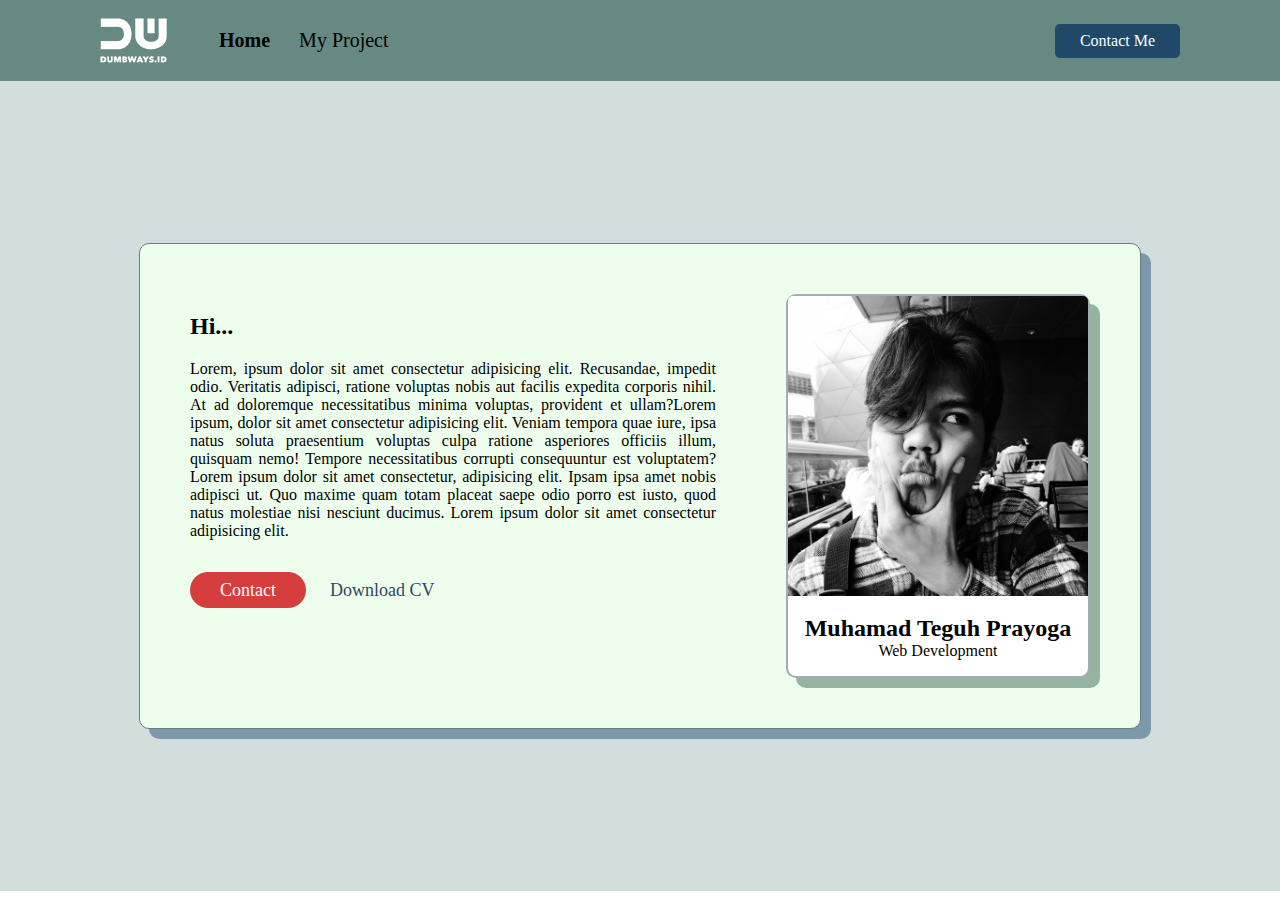
<file: index.html>
<html>
<head>
    <title>Navbar & Layouting</title>
    <link rel="stylesheet" href="style.css">
    <link rel="stylesheet" href="https://cdnjs.cloudflare.com/ajax/libs/font-awesome/6.1.0/css/all.min.css" integrity="sha512-10/jx2EXwxxWqCLX/hHth/vu2KY3jCF70dCQB8TSgNjbCVAC/8vai53GfMDrO2Emgwccf2pJqxct9ehpzG+MTw==" crossorigin="anonymous" referrerpolicy="no-referrer" />
</head>
<body>
    
    <nav>

        <div class="nav-left">

            <a href=""><img src="Assets/brandwhite.png" alt="logo"></a>
            <ul>
                <li>
                    <a href="index.html"><b>Home</b></a>
                </li>
                <li>
                    <a href="myProject.html">My Project</a>
                </li>
            </ul>
        </div>

        <div class="nav-right">
            <a href="contact.html">Contact Me</a>
        </div>

    </nav>

    <div class="container">

        <section>
            <div class="contain">

                <div class="section-1">
                    <h2> Hi...</h2>
                    <p class="par">Lorem, ipsum dolor sit amet consectetur adipisicing elit. Recusandae, impedit odio. Veritatis adipisci, ratione voluptas nobis aut facilis expedita corporis nihil. At ad doloremque necessitatibus minima voluptas, provident et ullam?Lorem ipsum, dolor sit amet consectetur adipisicing elit. Veniam tempora quae iure, ipsa natus soluta praesentium voluptas culpa ratione asperiores officiis illum, quisquam nemo! Tempore necessitatibus corrupti consequuntur est voluptatem?Lorem ipsum dolor sit amet consectetur, adipisicing elit. Ipsam ipsa amet nobis adipisci ut. Quo maxime quam totam placeat saepe odio porro est iusto, quod natus molestiae nisi nesciunt ducimus. Lorem ipsum dolor sit amet consectetur adipisicing elit.</p>

                    <div class="about">
                        <a class="button" href="">Contact</a>
                        <a class="icon" href="">Download CV <i class="fa-solid fa-file-arrow-down"></i></a>
                    </div>
                    
                    <div class="social-media">
                        <a href=""><i class="fa-brands fa-facebook-square"></i></a>
                        <a href=""><i class="fa-brands fa-instagram-square"></i></a>
                        <a href=""><i class="fa-brands fa-whatsapp-square"></i></a>
                        <a href=""><i class="fa-brands fa-twitter-square"></i></a>
                    </div>
                </div>

                <div class="section-2">

                    <div class="card">
                        <img src="Assets/Teguh.jpg" alt="">
                        <h2>Muhamad Teguh Prayoga</h2>
                        <p>Web Development</p>
                    </div>

                </div>
            </div>

        </section>
    </div>

</body>
</html>
</file>
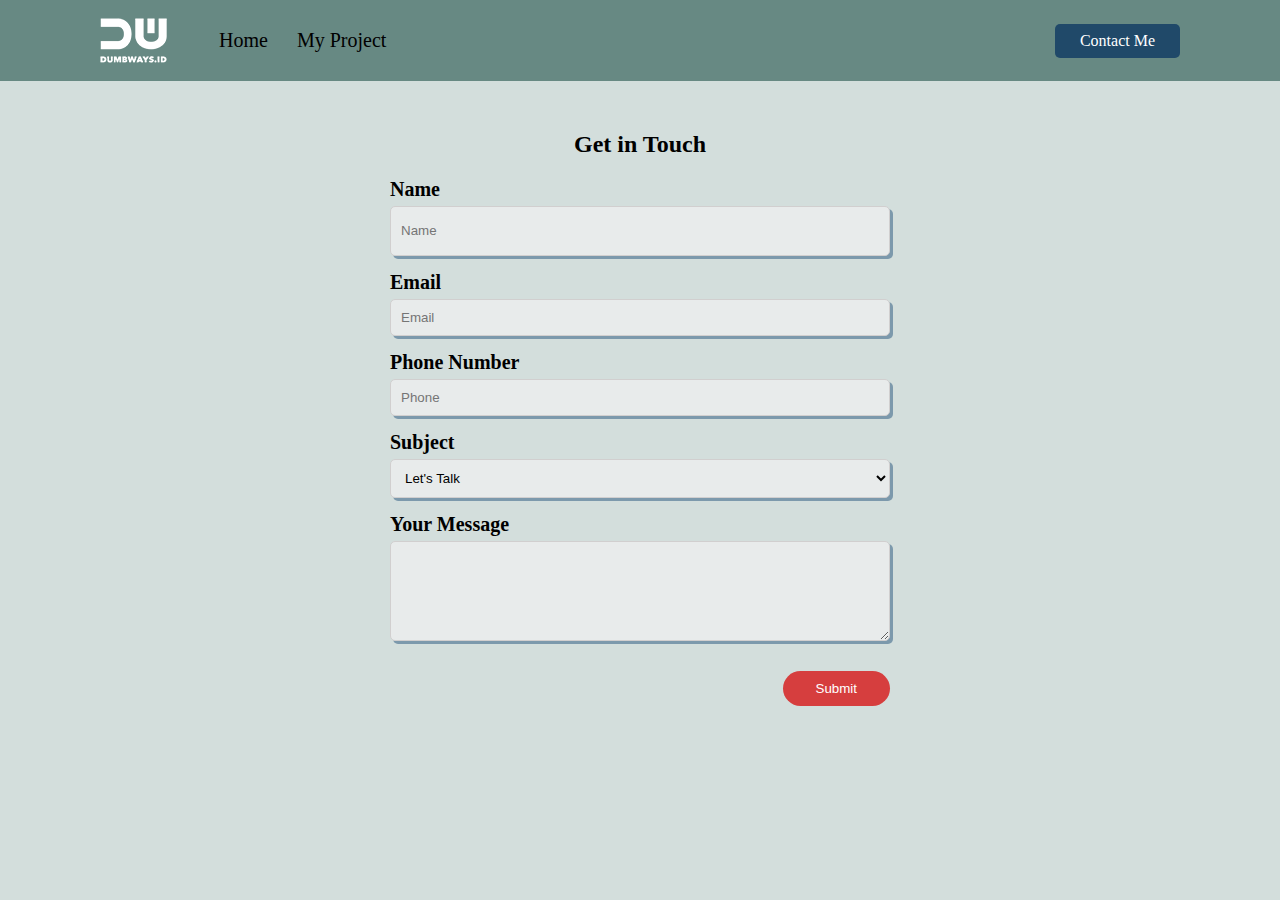
<file: contact.html>
<html>

<head>
    <title>Contact</title>
    <link rel="stylesheet" href="style.css">
    <script src="js/js.js"></script>
</head>

<body style="background-color:#D3DEDC ;">

    <nav>

        <div class="nav-left">

            <a href=""><img src="Assets/brandwhite.png" alt=""></a>

            <ul>
                <li>
                    <a href="index.html">Home</a>
                </li>
                <li>
                    <a href="myProject.html">My Project</a>
                </li>
            </ul>
        </div>

        <div class="nav-right">
            <a href="contact.html">Contact Me</a>
        </div>

    </nav>

    <form style="width: 500px; margin: 50px auto;">

        <h2 style="display: flex;
                text-align: center;
                justify-content: center;">
            Get in Touch</h2>

        <div>
            <label style="font-weight: bold; font-size: 20px;cursor: pointer;" for="input-name">Name</label>
            <input type="text" id="input-name" placeholder="Name" style="
                    background-color: rgb(232, 235, 235); 
                    width: 100%;
                    height: 50px; 
                    padding: 10px;
                    margin-top: 5px;
                    border-radius: 5px;
                    border: 1px solid rgb(209, 207, 207);
                    box-shadow: 3px 3px #7C99AC;" />
        </div>

        <div style="margin-top: 15px;">
            <label for="input-email" style="font-weight: bold; font-size: 20px;cursor: pointer;">Email</label>
            <input type="email" id="input-email" placeholder="Email" style="
                    background-color: rgb(232, 235, 235); 
                    width: 100%;
                    box-shadow: 3px 3px #7C99AC; 
                    padding: 10px;
                    margin-top: 5px;
                    border-radius: 5px;
                    border: 1px solid rgb(209, 207, 207)" />
        </div>

        <div style="margin-top: 15px;">
            <label for="input-phone" style="font-weight: bold; font-size: 20px;cursor: pointer;">Phone Number</label>
            <input type="number" id="input-phone" placeholder="Phone" style="
                    background-color: rgb(232, 235, 235); 
                    width: 100%;
                    box-shadow: 3px 3px #7C99AC; 
                    padding: 10px;
                    margin-top: 5px;
                    border-radius: 5px;
                    border: 1px solid rgb(209, 207, 207)" />
        </div>

        <div style="margin-top: 15px;">
            <label for="input-subject" style="font-weight: bold; font-size: 20px;cursor: pointer;">Subject</label>
            <select id="input-subject" style="
                        background-color: rgb(232, 235, 235); 
                        width: 100%;
                        box-shadow: 3px 3px #7C99AC; 
                        padding: 10px;
                        margin-top: 5px;
                        border-radius: 5px;
                        border: 1px solid rgb(209, 207, 207)">
                <option>Let's Talk</option>
                <option>Let's Collaboration</option>
                <option>I am Hiring</option>
            </select>
        </div>

        <div style="margin-top: 15px;">
            <label for="input-message" style="font-weight: bold; font-size: 20px;cursor: pointer;">Your Message</label>
            <textarea id="input-message" style="
                    background-color: rgb(232, 235, 235); 
                    width: 100%; 
                    padding: 10px;
                    margin-top: 5px;
                    border-radius: 5px;
                    box-shadow: 3px 3px #7C99AC;
                    border: 1px solid rgb(209, 207, 207);
                    height: 100px;
                    resize: vertical;">
                </textarea>
        </div>

        <div style="display: flex;
                        text-align: center;
                        justify-content: flex-end;">
            <button style="
                    background-color: rgb(214, 62, 62); 
                    color:white;
                    margin-top: 30px;
                    border: none;
                    padding: 10px 33px;
                    border-radius: 20px;
                    cursor:pointer;" onclick="submitData ()" type="button">
                Submit
            </button>
        </div>

    </form>

</body>

</html>
</file>
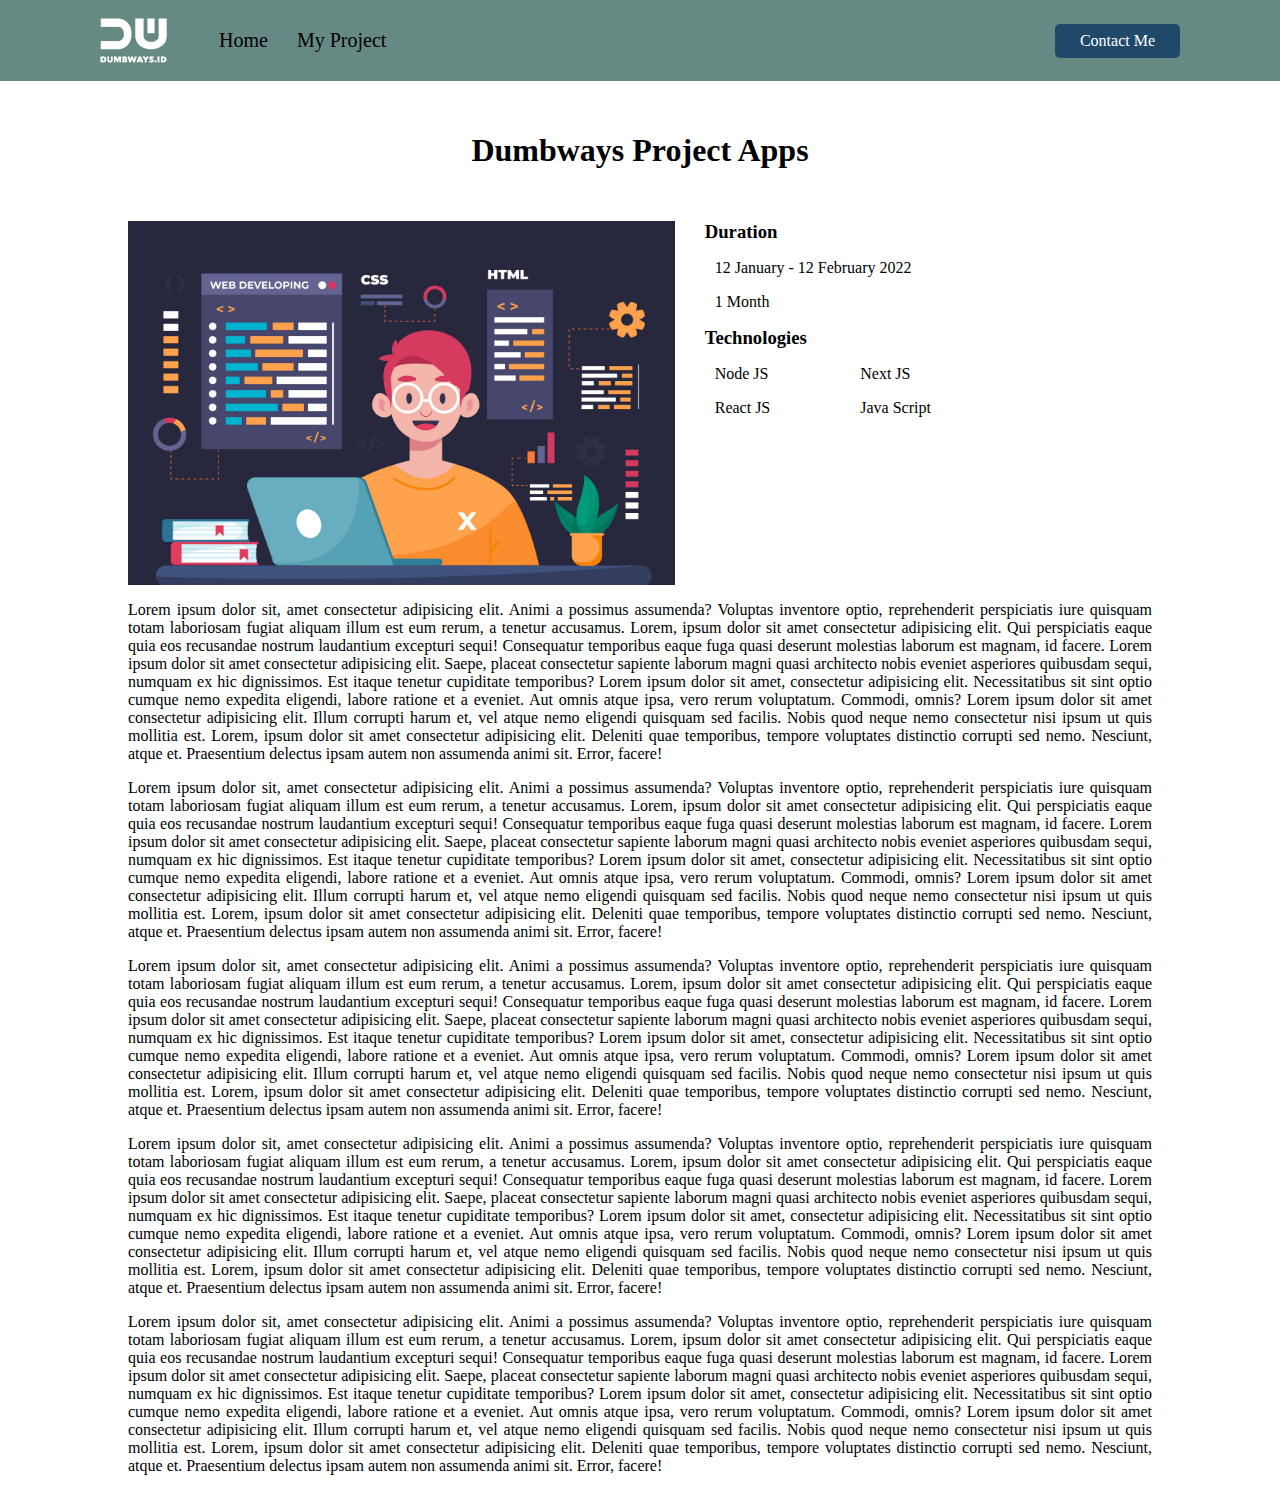
<file: detail-project.html>
<html>

<head>
    <title>Detail</title>
    <link rel="stylesheet" href="style.css">
    <link rel="stylesheet" href="https://cdnjs.cloudflare.com/ajax/libs/font-awesome/6.1.0/css/all.min.css"
        integrity="sha512-10/jx2EXwxxWqCLX/hHth/vu2KY3jCF70dCQB8TSgNjbCVAC/8vai53GfMDrO2Emgwccf2pJqxct9ehpzG+MTw=="
        crossorigin="anonymous" referrerpolicy="no-referrer" />
</head>

<body>

    <nav>

        <div class="nav-left">

            <a href=""><img src="Assets/brandwhite.png" alt="logo"></a>
            <ul>
                <li>
                    <a href="index.html">Home</a>
                </li>
                <li>
                    <a href="myProject.html">My Project</a>
                </li>
            </ul>
        </div>

        <div class="nav-right">
            <a href="contact.html">Contact Me</a>
        </div>

    </nav>

    <div class="detail-project">
        <div>
            <h1>Dumbways Project Apps</h1>
        </div>

        <div class="detail">
            <div class="detail-image">
                <img src="Assets/4884785.jpg" alt="1212">
            </div>
            
            <div class="detail-right">
                <div>
                    <h3>Duration</h3>
                    <p><i class="fa-solid fa-calendar-days"></i> 12 January - 12 February 2022</p>
                    <p><i class="fa-solid fa-hourglass-start"></i>1 Month</p>
                </div>

                <div>
                    <div>
                    <h3>Technologies</h3>
                    </div>

                    <div class="detail-right2">
                        <div>
                            <p><i class="fa-brands fa-node"></i>
                                Node JS</p>
                            <p><i class="fa-brands fa-react"></i>
                                React JS</p>
                        </div>

                        <div>
                            <p><i class="fa-brands fa-connectdevelop"></i>
                                Next JS</p>
                            <p><i class="fa-brands fa-js-square"></i>
                                Java Script</p>
                        </div>
                    </div>
                </div>
            </div>
        </div>

        <div class="content-item">
            <p>Lorem ipsum dolor sit, amet consectetur adipisicing elit. Animi a possimus assumenda? Voluptas inventore optio, reprehenderit perspiciatis iure quisquam totam laboriosam fugiat aliquam illum est eum rerum, a tenetur accusamus. Lorem, ipsum dolor sit amet consectetur adipisicing elit. Qui perspiciatis eaque quia eos recusandae nostrum laudantium excepturi sequi! Consequatur temporibus eaque fuga quasi deserunt molestias laborum est magnam, id facere. Lorem ipsum dolor sit amet consectetur adipisicing elit. Saepe, placeat consectetur sapiente laborum magni quasi architecto nobis eveniet asperiores quibusdam sequi, numquam ex hic dignissimos. Est itaque tenetur cupiditate temporibus? Lorem ipsum dolor sit amet, consectetur adipisicing elit. Necessitatibus sit sint optio cumque nemo expedita eligendi, labore ratione et a eveniet. Aut omnis atque ipsa, vero rerum voluptatum. Commodi, omnis? Lorem ipsum dolor sit amet consectetur adipisicing elit. Illum corrupti harum et, vel atque nemo eligendi quisquam sed facilis. Nobis quod neque nemo consectetur nisi ipsum ut quis mollitia est. Lorem, ipsum dolor sit amet consectetur adipisicing elit. Deleniti quae temporibus, tempore voluptates distinctio corrupti sed nemo. Nesciunt, atque et. Praesentium delectus ipsam autem non assumenda animi sit. Error, facere!</p>
            <p>Lorem ipsum dolor sit, amet consectetur adipisicing elit. Animi a possimus assumenda? Voluptas inventore optio, reprehenderit perspiciatis iure quisquam totam laboriosam fugiat aliquam illum est eum rerum, a tenetur accusamus. Lorem, ipsum dolor sit amet consectetur adipisicing elit. Qui perspiciatis eaque quia eos recusandae nostrum laudantium excepturi sequi! Consequatur temporibus eaque fuga quasi deserunt molestias laborum est magnam, id facere. Lorem ipsum dolor sit amet consectetur adipisicing elit. Saepe, placeat consectetur sapiente laborum magni quasi architecto nobis eveniet asperiores quibusdam sequi, numquam ex hic dignissimos. Est itaque tenetur cupiditate temporibus? Lorem ipsum dolor sit amet, consectetur adipisicing elit. Necessitatibus sit sint optio cumque nemo expedita eligendi, labore ratione et a eveniet. Aut omnis atque ipsa, vero rerum voluptatum. Commodi, omnis? Lorem ipsum dolor sit amet consectetur adipisicing elit. Illum corrupti harum et, vel atque nemo eligendi quisquam sed facilis. Nobis quod neque nemo consectetur nisi ipsum ut quis mollitia est. Lorem, ipsum dolor sit amet consectetur adipisicing elit. Deleniti quae temporibus, tempore voluptates distinctio corrupti sed nemo. Nesciunt, atque et. Praesentium delectus ipsam autem non assumenda animi sit. Error, facere!</p>
            <p>Lorem ipsum dolor sit, amet consectetur adipisicing elit. Animi a possimus assumenda? Voluptas inventore optio, reprehenderit perspiciatis iure quisquam totam laboriosam fugiat aliquam illum est eum rerum, a tenetur accusamus. Lorem, ipsum dolor sit amet consectetur adipisicing elit. Qui perspiciatis eaque quia eos recusandae nostrum laudantium excepturi sequi! Consequatur temporibus eaque fuga quasi deserunt molestias laborum est magnam, id facere. Lorem ipsum dolor sit amet consectetur adipisicing elit. Saepe, placeat consectetur sapiente laborum magni quasi architecto nobis eveniet asperiores quibusdam sequi, numquam ex hic dignissimos. Est itaque tenetur cupiditate temporibus? Lorem ipsum dolor sit amet, consectetur adipisicing elit. Necessitatibus sit sint optio cumque nemo expedita eligendi, labore ratione et a eveniet. Aut omnis atque ipsa, vero rerum voluptatum. Commodi, omnis? Lorem ipsum dolor sit amet consectetur adipisicing elit. Illum corrupti harum et, vel atque nemo eligendi quisquam sed facilis. Nobis quod neque nemo consectetur nisi ipsum ut quis mollitia est. Lorem, ipsum dolor sit amet consectetur adipisicing elit. Deleniti quae temporibus, tempore voluptates distinctio corrupti sed nemo. Nesciunt, atque et. Praesentium delectus ipsam autem non assumenda animi sit. Error, facere!</p>
            <p>Lorem ipsum dolor sit, amet consectetur adipisicing elit. Animi a possimus assumenda? Voluptas inventore optio, reprehenderit perspiciatis iure quisquam totam laboriosam fugiat aliquam illum est eum rerum, a tenetur accusamus. Lorem, ipsum dolor sit amet consectetur adipisicing elit. Qui perspiciatis eaque quia eos recusandae nostrum laudantium excepturi sequi! Consequatur temporibus eaque fuga quasi deserunt molestias laborum est magnam, id facere. Lorem ipsum dolor sit amet consectetur adipisicing elit. Saepe, placeat consectetur sapiente laborum magni quasi architecto nobis eveniet asperiores quibusdam sequi, numquam ex hic dignissimos. Est itaque tenetur cupiditate temporibus? Lorem ipsum dolor sit amet, consectetur adipisicing elit. Necessitatibus sit sint optio cumque nemo expedita eligendi, labore ratione et a eveniet. Aut omnis atque ipsa, vero rerum voluptatum. Commodi, omnis? Lorem ipsum dolor sit amet consectetur adipisicing elit. Illum corrupti harum et, vel atque nemo eligendi quisquam sed facilis. Nobis quod neque nemo consectetur nisi ipsum ut quis mollitia est. Lorem, ipsum dolor sit amet consectetur adipisicing elit. Deleniti quae temporibus, tempore voluptates distinctio corrupti sed nemo. Nesciunt, atque et. Praesentium delectus ipsam autem non assumenda animi sit. Error, facere!</p>
            <p>Lorem ipsum dolor sit, amet consectetur adipisicing elit. Animi a possimus assumenda? Voluptas inventore optio, reprehenderit perspiciatis iure quisquam totam laboriosam fugiat aliquam illum est eum rerum, a tenetur accusamus. Lorem, ipsum dolor sit amet consectetur adipisicing elit. Qui perspiciatis eaque quia eos recusandae nostrum laudantium excepturi sequi! Consequatur temporibus eaque fuga quasi deserunt molestias laborum est magnam, id facere. Lorem ipsum dolor sit amet consectetur adipisicing elit. Saepe, placeat consectetur sapiente laborum magni quasi architecto nobis eveniet asperiores quibusdam sequi, numquam ex hic dignissimos. Est itaque tenetur cupiditate temporibus? Lorem ipsum dolor sit amet, consectetur adipisicing elit. Necessitatibus sit sint optio cumque nemo expedita eligendi, labore ratione et a eveniet. Aut omnis atque ipsa, vero rerum voluptatum. Commodi, omnis? Lorem ipsum dolor sit amet consectetur adipisicing elit. Illum corrupti harum et, vel atque nemo eligendi quisquam sed facilis. Nobis quod neque nemo consectetur nisi ipsum ut quis mollitia est. Lorem, ipsum dolor sit amet consectetur adipisicing elit. Deleniti quae temporibus, tempore voluptates distinctio corrupti sed nemo. Nesciunt, atque et. Praesentium delectus ipsam autem non assumenda animi sit. Error, facere!</p>
         </div>
    </div>
</body>

</html>
</file>
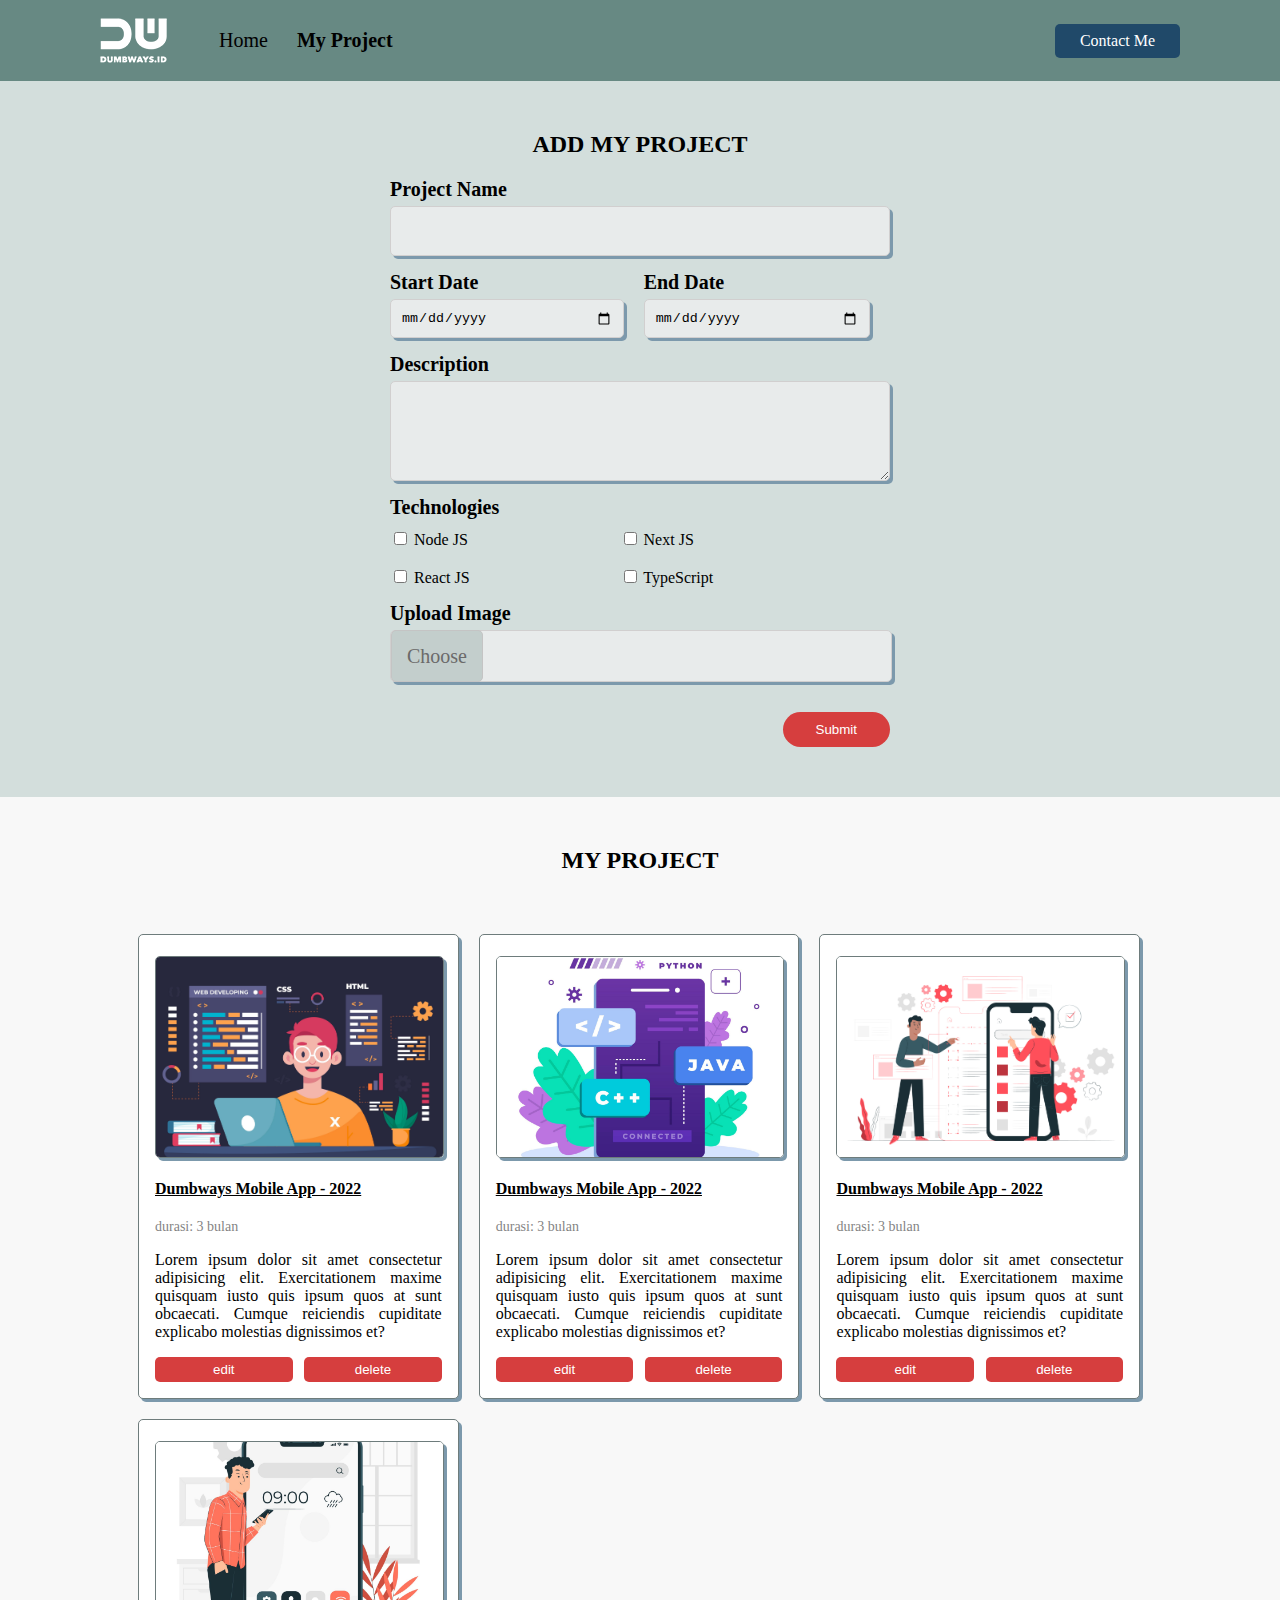
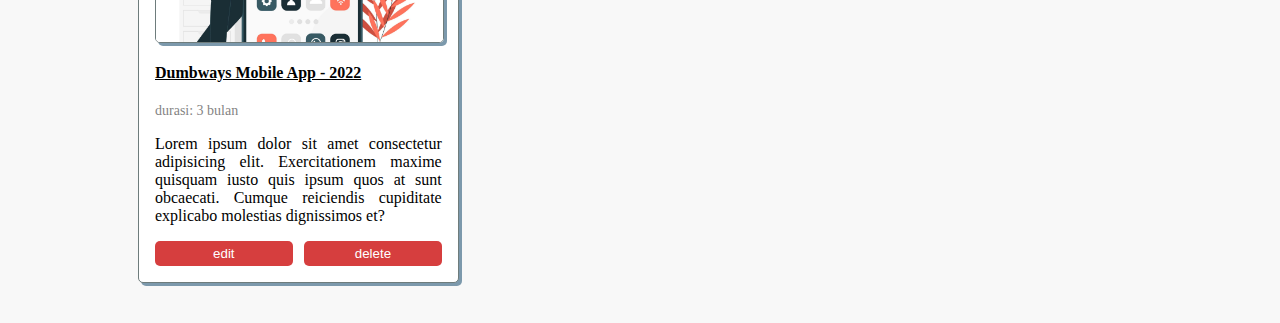
<file: myProject.html>
<html>

<head>
    <title>My Project</title>
    <link rel="stylesheet" href="style.css">
    <link rel="stylesheet" href="https://cdnjs.cloudflare.com/ajax/libs/font-awesome/6.1.1/css/all.min.css"
        integrity="sha512-KfkfwYDsLkIlwQp6LFnl8zNdLGxu9YAA1QvwINks4PhcElQSvqcyVLLD9aMhXd13uQjoXtEKNosOWaZqXgel0g=="
        crossorigin="anonymous" referrerpolicy="no-referrer" />
        <script src="js/project.js"></script>
</head>

<body style="background-color:#D3DEDC ;">

    <nav>

        <div class="nav-left">

            <a href=""><img src="Assets/brandwhite.png" alt=""></a>

            <ul>
                <li>
                    <a href="index.html">Home</a>
                </li>
                <li>
                    <a href="myProject.html"><b>My Project</b></a>
                </li>
            </ul>
        </div>

        <div class="nav-right">
            <a href="contact.html">Contact Me</a>
        </div>

    </nav>
    <div>
        <form onsubmit="addProject(event)" style="width: 500px; margin: 50px auto;">
            <h2 style="display: flex;
                text-align: center;
                justify-content: center;">
                ADD MY PROJECT</h2>

            <div>
                <label style="font-weight: bold; font-size: 20px;cursor: pointer;" for="input-name">Project
                    Name</label>
                <input type="text" id="input-name" placeholder="" style="
                    background-color: rgb(232, 235, 235); 
                    width: 100%;
                    height: 50px; 
                    padding: 10px;
                    margin-top: 5px;
                    border-radius: 5px;
                    border: 1px solid rgb(209, 207, 207);
                    box-shadow: 3px 3px #7C99AC;" />
            </div>

            <div style="display: flex; gap: 20px;">
                <div style="margin-top: 15px;">
                    <label for="input-start" style="font-weight: bold; font-size: 20px;cursor: pointer;">Start
                        Date</label>
                    <input type="date" id="input-start" placeholder="" style="
                        background-color: rgb(232, 235, 235); 
                        width: 100%;
                        box-shadow: 3px 3px #7C99AC; 
                        padding: 10px;
                        margin-top: 5px;
                        border-radius: 5px;
                        border: 1px solid rgb(209, 207, 207)" />
                </div>

                <div style="margin-top: 15px;">
                    <label for="input-end" style="font-weight: bold; font-size: 20px;cursor: pointer;">End
                        Date</label>
                    <input type="Date" id="input-end" placeholder="" style="
                        background-color: rgb(232, 235, 235); 
                        width: 100%;
                        box-shadow: 3px 3px #7C99AC; 
                        padding: 10px;
                        margin-top: 5px;
                        border-radius: 5px;
                        border: 1px solid rgb(209, 207, 207)" />
                </div>
            </div>

            <div style="margin-top: 15px;">
                <label for="input-decription"
                    style="font-weight: bold; font-size: 20px;cursor: pointer;">Description</label>
                <textarea id="input-description" style="
                    background-color: rgb(232, 235, 235); 
                    width: 100%; 
                    padding: 10px;
                    margin-top: 5px;
                    border-radius: 5px;
                    box-shadow: 3px 3px #7C99AC;
                    border: 1px solid rgb(209, 207, 207);
                    height: 100px;
                    resize: vertical;">
                </textarea>
            </div>

            <div style="margin-top: 15px;">
                <label for style="font-weight: bold; font-size: 20px;cursor: pointer;">Technologies</label>
                <div style="display: flex; gap: 150px; margin-top: 10px;">
                    <div>
                        <div>
                            <input type="checkbox" id="input-node" value="fa-brands fa-node"/>
                            <label for="nodejs">Node JS</label>
                        </div>
                        <br>
                        <div>
                            <input type="checkbox" id="input-react" value="fa-brands fa-react" />
                            <label for="reactjs">React JS</label>
                        </div>
                    </div>
                    <div>
                        <div>
                            <input type="checkbox" id="input-next" value="fa-brands fa-connectdevelop" />
                            <label for="nextjs">Next JS</label>
                        </div>
                        <br>
                        <div>
                            <input type="checkbox" id="input-type" value="fa-brands fa-js-square" />
                            <label for="typescript">TypeScript</label>
                        </div>
                    </div>
                </div>
            </div>

            <div style="margin-top: 15px;">
                <label for="input-image" style="font-weight: bold; font-size: 20px;cursor: pointer;">Upload
                    Image</label>
                <div style="background-color: rgb(232, 235, 235); 
                            width: 100%;
                            height: 50px; 
                            margin-top: 5px;
                            border-radius: 5px;
                            border: 1px solid rgb(209, 207, 207);
                            box-shadow: 3px 3px #7C99AC;">
                    <label style=" cursor: pointer; display: flex; align-items: center; justify-content: space-between;
                    height: 50px;" for="input-image">
                        <p style=" width: 15%;
                    padding-left: 15px;
                    height: 100%;
                    display: flex;
                    align-items: center;
                    background: #c3cecc;
                    color: rgb(107, 106, 106);
                    border: 1px solid #c4c4c4;
                    border-radius: 5px;
                    font-size: 20px;">Choose</p>
                        <i style="font-size: 25px; margin-right: 15px;" class="fa-solid fa-image"></i>
                    </label>
                    <input type="file" id="input-image" hidden>
                </div>

                <div style="display: flex;
                        text-align: center;
                        justify-content: flex-end;">
                    <button style="
                    background-color: rgb(214, 62, 62); 
                    color:white;
                    margin-top: 30px;
                    border: none;
                    padding: 10px 33px;
                    border-radius: 20px;
                    cursor:pointer;">
                        Submit
                    </button>
                </div>

        </form>
    </div>

    <div class="projectCard">
        <h2>MY PROJECT</h2>
        <div class="project-list" id="project-list">

            <div class="project-card">
                <div class="card-image">
                    <img src="Assets/4884785.jpg" alt="ggwwp">
                </div>
                <h4 class="project-name">
                    <a href="detail-project.html">Dumbways Mobile App - 2022</a>
                </h4>
                <p class="durasi">durasi: 3 bulan</p>
                <p class="description">
                    Lorem ipsum dolor sit amet consectetur adipisicing elit.
                    Exercitationem maxime quisquam iusto quis ipsum quos at sunt
                    obcaecati. Cumque reiciendis cupiditate explicabo molestias
                    dignissimos et?
                </p>
                <i class="fa-brands fa-node"></i>
                <i class="fa-brands fa-react"></i>
                <i class="fa-brands fa-connectdevelop"></i>
                <i class="fa-brands fa-js-square"></i>
                <div class="div-button-project">
                    <button class="btn-aksi">edit</button>
                    <button class="btn-aksi">delete</button>
                </div>
            </div>

            <div class="project-card">
                <div class="card-image">
                    <img src="Assets/4412009.jpg" alt="ggwwp">
                </div>
                <h4 class="project-name">
                    <a href="detail-project.html">Dumbways Mobile App - 2022</a>
                </h4>
                <p class="durasi">durasi: 3 bulan</p>
                <p class="description">
                    Lorem ipsum dolor sit amet consectetur adipisicing elit.
                    Exercitationem maxime quisquam iusto quis ipsum quos at sunt
                    obcaecati. Cumque reiciendis cupiditate explicabo molestias
                    dignissimos et?
                </p>
                <i class="fa-brands fa-node"></i>
                <i class="fa-brands fa-react"></i>
                <i class="fa-brands fa-connectdevelop"></i>
                <i class="fa-brands fa-js-square"></i>
                <div class="div-button-project">
                    <button class="btn-aksi">edit</button>
                    <button class="btn-aksi">delete</button>
                </div>
            </div>

            <div class="project-card">
                <div class="card-image">
                    <img src="Assets/3593965.jpg" alt="ggwwp">
                </div>
                <h4 class="project-name">
                    <a href="detail-project.html">Dumbways Mobile App - 2022</a>
                </h4>
                <p class="durasi">durasi: 3 bulan</p>
                <p class="description">
                    Lorem ipsum dolor sit amet consectetur adipisicing elit.
                    Exercitationem maxime quisquam iusto quis ipsum quos at sunt
                    obcaecati. Cumque reiciendis cupiditate explicabo molestias
                    dignissimos et?
                </p>
                <i class="fa-brands fa-node"></i>
                <i class="fa-brands fa-react"></i>
                <i class="fa-brands fa-connectdevelop"></i>
                <i class="fa-brands fa-js-square"></i>
                <div class="div-button-project">
                    <button class="btn-aksi">edit</button>
                    <button class="btn-aksi">delete</button>
                </div>
            </div>

            <div class="project-card">
                <div class="card-image">
                    <img src="Assets/4861083.jpg" alt="ggwwp">
                </div>
                <h4 class="project-name">
                    <a href="detail-project.html">Dumbways Mobile App - 2022</a>
                </h4>
                <p class="durasi">durasi: 3 bulan</p>
                <p class="description">
                    Lorem ipsum dolor sit amet consectetur adipisicing elit.
                    Exercitationem maxime quisquam iusto quis ipsum quos at sunt
                    obcaecati. Cumque reiciendis cupiditate explicabo molestias
                    dignissimos et?
                </p>
                <i class="fa-brands fa-node"></i>
                <i class="fa-brands fa-react"></i>
                <i class="fa-brands fa-connectdevelop"></i>
                <i class="fa-brands fa-js-square"></i>
                <div class="div-button-project">
                    <button class="btn-aksi">edit</button>
                    <button class="btn-aksi">delete</button>
                </div>
            </div>
        </div>
    </div>

</body>

</html>
</file>
<file: style.css>
body {
  margin: 0;
}


nav {
  background-color:#678983;
  display: flex;
  height: 9vh;
}

nav .nav-left {
  display: flex;
  padding-left: 100px;
  flex: 50%;
  align-items: center;
}


nav .nav-left li {
  display: inline;
  font-size: 20px;
}

nav .nav-left ul li a {
  text-decoration: none;
  color: black;
  padding: 12px;
}


nav .nav-right {
  display: flex;
  justify-content: flex-end; 
  align-items: center; 
  flex: 50%;
  padding-right: 100px;
}

nav .nav-right a {
  background-color: #204969;
  color: white;
  padding: 8px 25px;
  border-radius: 5px;
  text-decoration: none;
}

.container{
  height: 90vh;
  display: flex;
  justify-content: center;
  align-items: center;
  background-color:#D3DEDC ;
}
section{
  display: flex;
  justify-content: center;
  align-items: center;
  width: 900px;
  padding: 50px;
  border: 1px solid #6E7C7C;
  border-radius: 10px;
  box-shadow: 10px 10px #7C99AC;
  background-color:#EDFFEC;
}
.contain{
  display: flex;
}
.section-1{
  width: 65%;
  margin-right: 70px;
}

.par {
  text-align: justify;
}
.about{
  margin-top: 40px;
}
.button{
  background-color: rgb(214, 62, 62);
  text-decoration: none;
  color: white;
  padding: 8px 30px;
  border-radius: 20px;
  cursor: pointer;
  margin-right: 20px;
  font-size: 18px;
}
.icon{
  color: #30475E;
  text-decoration: none;
    font-size: 18px;
}
.social-media{
  margin-top: 40px;
}
.social-media a{
  font-size: 40px;
  margin-right: 30px;
  color: black;
  text-decoration: none;
}
.section-2{
  flex: 30%;
  display: flex;
  justify-content: center;
  align-items: center;
}
.card{
  background-color: white;
  border: 2px solid #A6A9B6;
  box-shadow: 10px 10px #94B49F;
  border-radius: 10px;
  text-align: center;
}
.card img{
  border-radius: 5px 5px 0px 0px ;
  width: 300px;
}
.card h2{
  margin-bottom: 0%;
}
.card p {
  margin-top: 0;
}






.projectCard{
  width: 100%;
  height: auto;
  background-color: #f8f8f8;
}
.projectCard h2 {
  text-align: center;
  justify-content: center;
  padding: 50px 50px 20px 50px;
  margin: 0;
}

.project-list {
  width: 80%;
  display: flex;
  flex-wrap: wrap; 
  margin: 0px auto;
  justify-content: flex-start;
  align-items: center;
  padding: 30px 0px;
}

.project-card {
  width: 28%;
  background-color: #fff;
  box-shadow: 3px 3px #7C99AC;
  border-radius: 5px;
  border: 1px solid #6E7C7C;
  padding: 16px;
  margin: 10px 10px 10px 10px;
}
.card-image img{
  width: 100%;
  height: 200px;
  object-fit: cover;
  border: 1px solid #6E7C7C;
  border-radius: 5px;
  margin-top: 5px;
  box-shadow: 3px 3px #7C99AC;
}
.project-card .project-name a {
  color: black;
}
.project-card i {
  font-size: 36px;
}

.project-card .durasi {
  opacity: 0.5;
  font-size: 14px;
}

.project-card .description {
  text-align: justify;
}
/* End Project Card */

/* Button Edit Delete */
.div-button-project {
  width: 100%;
  display: flex;
  justify-content: space-between;
  margin-top: 10px;
}

.div-button-project .btn-aksi {
  width: 48%;
  border: none;
  padding: 5px;
  border-radius: 5px;
  background-color:rgb(214, 62, 62);
  color: white;
  cursor: pointer;
}
/* End Button Edit Delete */

/* Detail Project */
.detail-project {
  width: 80%;
  margin: 0px auto;
}

.detail-project h1 {
  text-align: center;
  padding: 30px;
}

.detail {
  display: flex;
  justify-content: space-between;
}

.detail-image {
  width: 55%;
}

.detail img {
  width: 100%;
}

.detail-right {
  width: 45%;
  margin-left: 30px;
}
.detail-right i{
  font-size: 25px;
  margin-right: 10px;
}
.detail-right h3{
  margin-top: 0;
  margin-bottom: 0;
}
.detail-right2{
  display: flex;
  gap: 80px ;
}
.detail-right2 i{
  font-size: 25px;
  margin-right:10px ;
}
.content-item  {
  text-align: justify;
}
</file>
